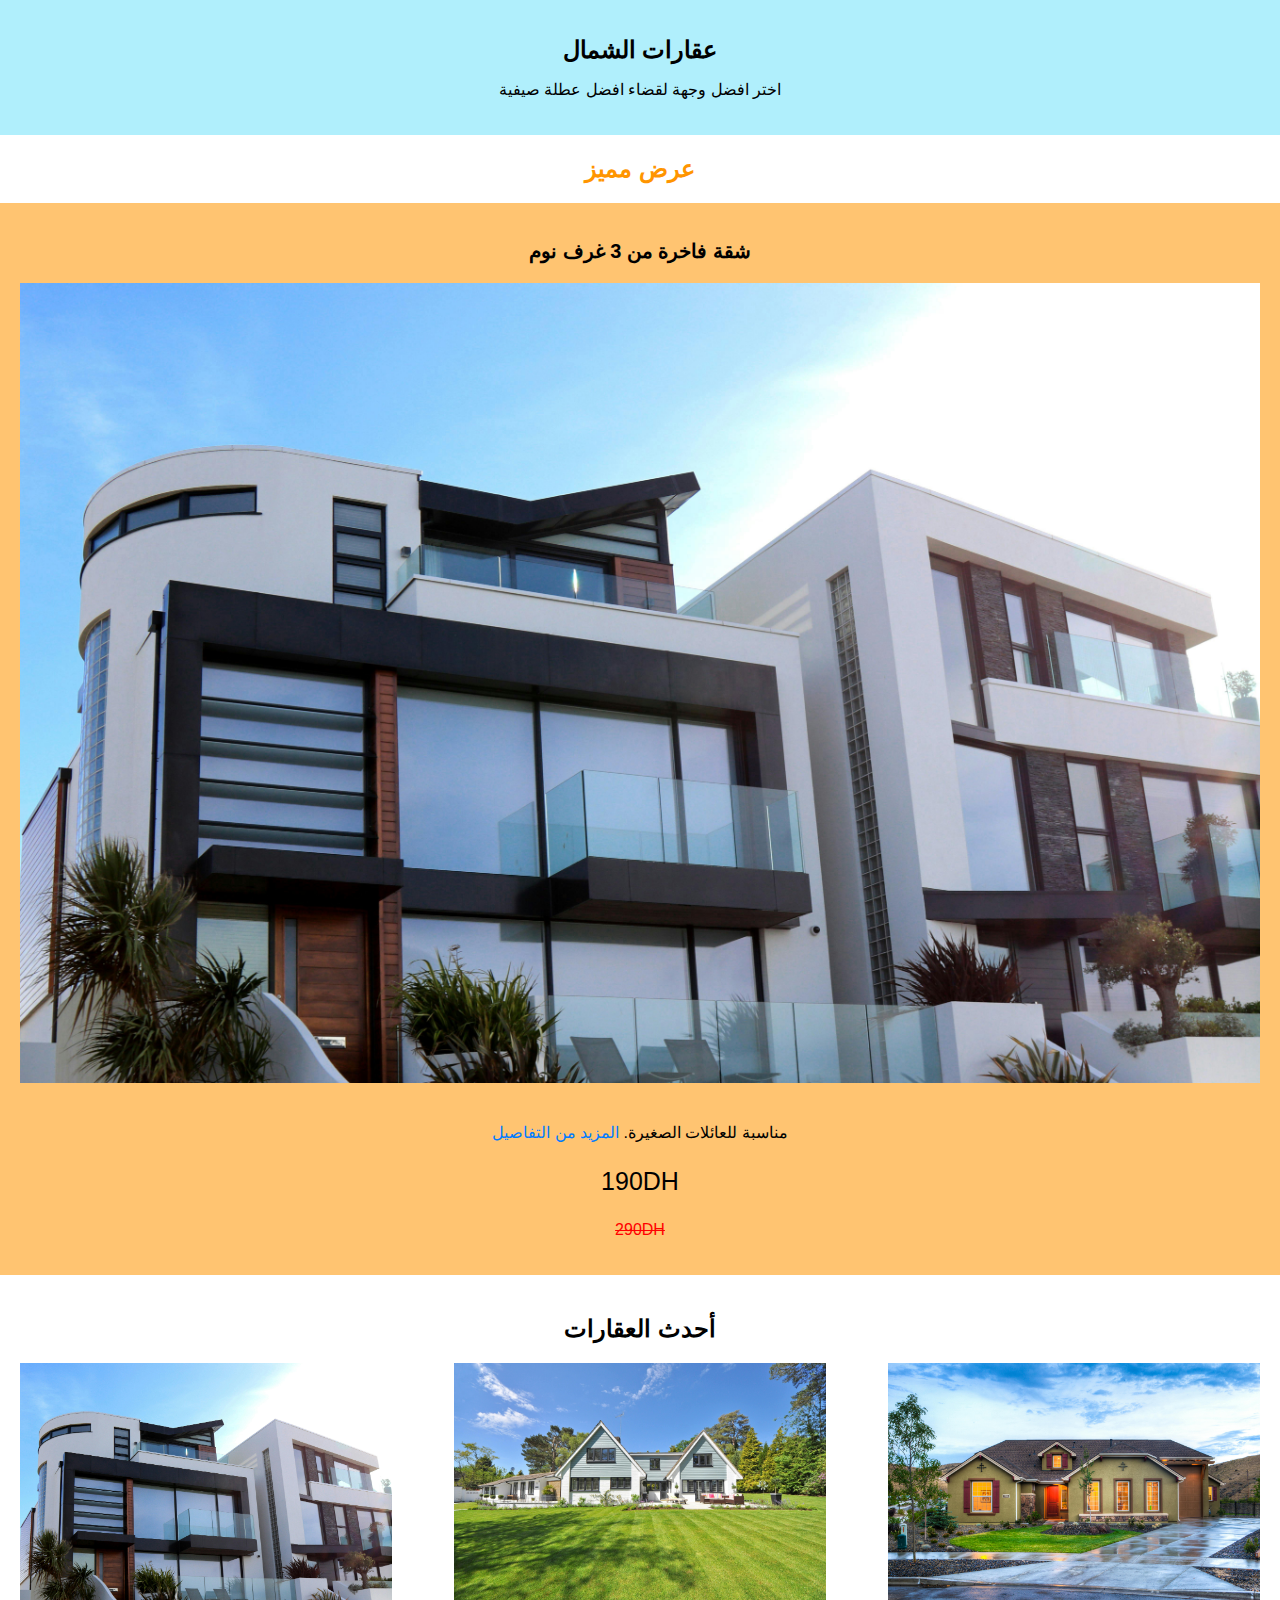
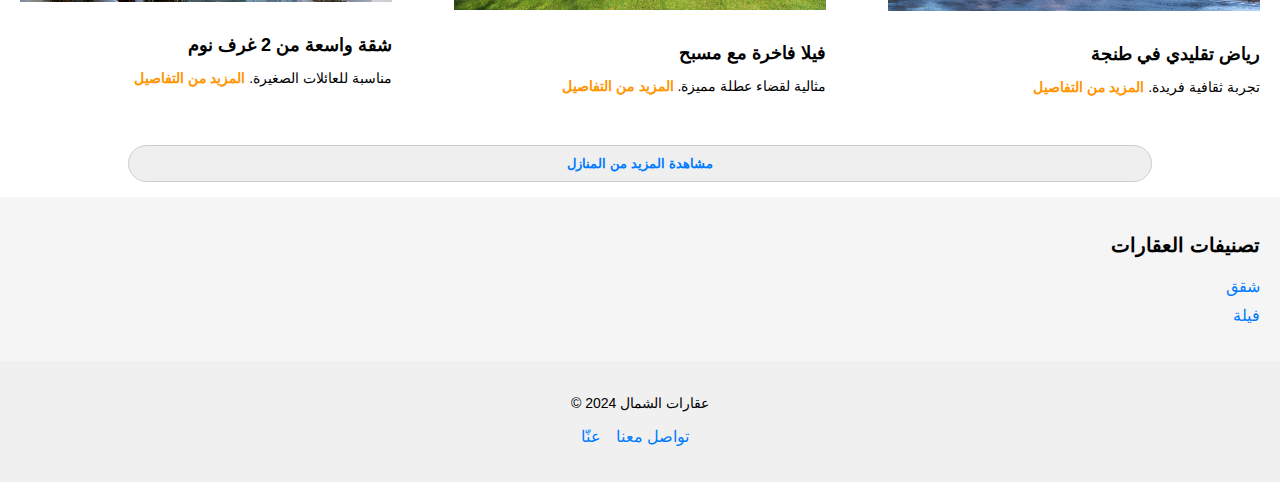
<file: index.html>
<!DOCTYPE html>
<html lang="ar">
<head>
    <meta charset="UTF-8">
    <meta name="viewport" content="width=device-width, initial-scale=1.0">
    <title>عقارات الشمال</title>
    <link rel="stylesheet" href="style.css">
</head>
<body>
    <header>
        <h1>عقارات الشمال</h1>
        <p>اختر افضل وجهة لقضاء افضل عطلة صيفية</p>
    </header>

    <!--عرض مميز-->
    <h2 class="h23">عرض مميز</h2>
    <section class="featured-property">
        <h2>عرض مميز</h2>
        <img src="img/img5.jpg" alt="صورة العقار المميز">
        <p>شقة فاخرة من 3 غرف نوم في قلب مدينة المضيق. <a href="#">المزيد من التفاصيل</a></p>
        <p id="pree"><i>190 DH </i><p  id="nopre">280 DH</p></p>
    </section>

    <section class="latest-properties">
       <div class="he3">
        <h2>أحدث العقارات</h2>
       </div>

        <div class="property">
            <img src="img/img1.jpg" alt="صورة العقار">
            <h3>شقة واسعة من 2 غرف نوم</h3>
            <p>مناسبة للعائلات الصغيرة. <a href="#">المزيد من التفاصيل</a></p>
        </div>
        <div class="property">
            <img src="img/img2.jpg" alt="صورة العقار">
            <h3>فيلا فاخرة مع مسبح</h3>
            <p>مثالية لقضاء عطلة مميزة. <a href="#">المزيد من التفاصيل</a></p>
        </div>
        <div class="property">
            <img src="img/img3.jpg" alt="صورة العقار">
            <h3>رياض تقليدي في طنجة</h3>
            <p>تجربة ثقافية فريدة. <a href="#">المزيد من التفاصيل</a></p>
        </div>
        
    </section>

    <div class="veomore">
        <button><a href="search-results.html">مشاهدة المزيد من المنازل</a></button>
    </div>

    <section class="property-categories">
        <h2>تصنيفات العقارات</h2>
        <ul>
            <li><a href="#">شقق</a></li>
            <li><a href="#">فيلة </a></li>
        </ul>
    </section>

    <footer>
        <p>&copy; 2024 عقارات الشمال</p>
        <ul>
            <li><a href="">عنّا</a></li>
            <li><a href="#">تواصل معنا</a></li>
        </ul>
    </footer>
    <script src="script.js"></script>
</body>
</html>
</file>
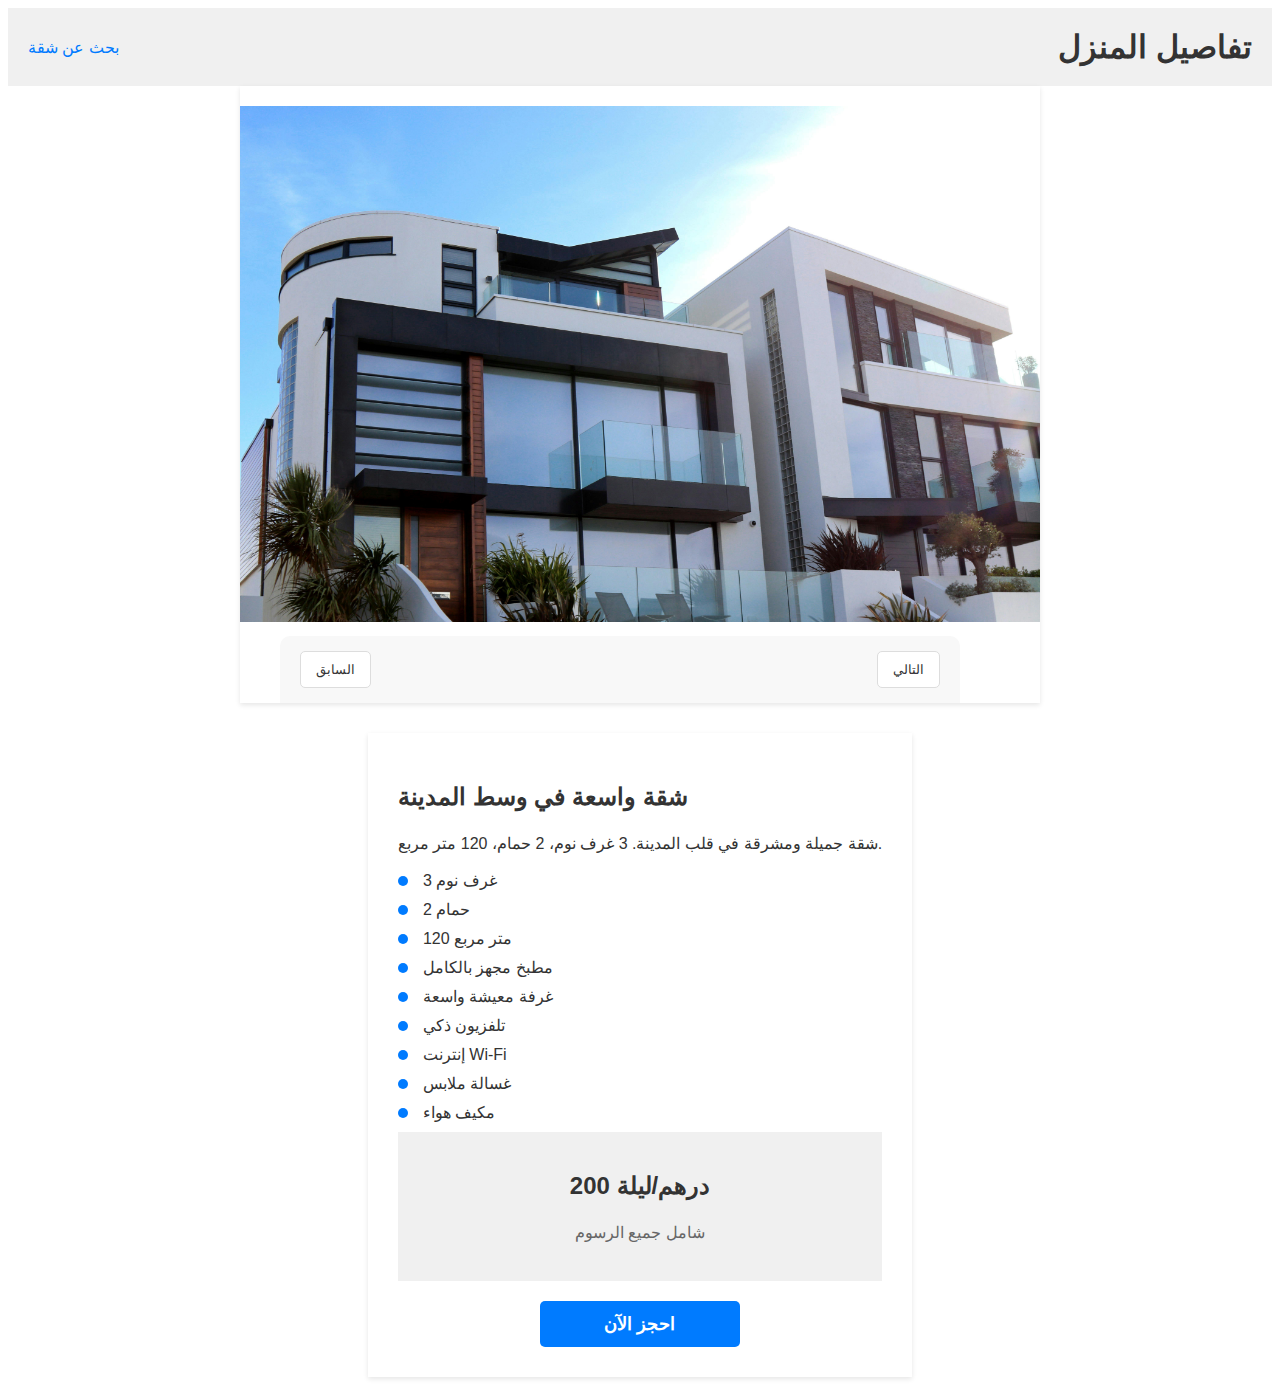
<file: house.html>
<!DOCTYPE html>
<html lang="ar">
<head>
  <meta charset="UTF-8">
  <meta name="viewport" content="width=device-width, initial-scale=1.0">
  <title>تفاصيل المنزل</title>
  <link rel="stylesheet" href="house.css">
</head>
<body>
  <header>
    <a href="index.html">بحث عن شقة</a> <h1>تفاصيل المنزل</h1>
  </header>

  <main id="main-content">
    <div class="house-container">
      <div class="house-images-container">
        <div id="house-images"></div>
        <nav class="house-images-nav">
          <button id="prev-image">السابق</button>
          <button id="next-image">التالي</button>
        </nav>
      </div>

      <div class="house-info">
        <h2>شقة واسعة في وسط المدينة</h2>
        <p>شقة جميلة ومشرقة في قلب المدينة. 3 غرف نوم، 2 حمام، 120 متر مربع.</p>
        <ul>
          <li>3 غرف نوم</li>
          <li>2 حمام</li>
          <li>120 متر مربع</li>
          <li>مطبخ مجهز بالكامل</li>
          <li>غرفة معيشة واسعة</li>
          <li>تلفزيون ذكي</li>
          <li>إنترنت Wi-Fi</li>
          <li>غسالة ملابس</li>
          <li>مكيف هواء</li>
        </ul>
        <div class="price-info">
            <div class="house-price">
                <h2>200 درهم/ليلة</h2>
                <p>شامل جميع الرسوم</p>
              </div>
          </div>
          <button class="book-button" onclick="location.href='resetHousr.html'">احجز الآن</button>
        </div>
      </div>
    </div>
  </main>

  <script>
// ... (Previous JavaScript code)

// House images data
const houseImages = ['img/img1.jpg', 'img/img2.jpg', 'img/img3.jpg'];
let currentImageIndex = 0;

// Show house image function
function showHouseImage(imageIndex) {
  const houseImage = document.getElementById('house-images');
  houseImage.innerHTML = `<img src="${houseImages[imageIndex]}" alt="صورة المنزل">`;
}

// Previous image function
function prevImage() {
  if (currentImageIndex > 0) {
    currentImageIndex--;
    showHouseImage(currentImageIndex);
    updateNavigationButtons();
  }
}

// Next image function
function nextImage() {
  if (currentImageIndex < houseImages.length - 1) {
    currentImageIndex++;
    showHouseImage(currentImageIndex);
    updateNavigationButtons();
  }
}

// Update navigation buttons state
function updateNavigationButtons() {
  const prevButton = document.getElementById('prev-image');
  const nextButton = document.getElementById('next-image');

  prevButton.disabled = currentImageIndex === 0;
  nextButton.disabled = currentImageIndex === houseImages.length - 1;
}

// Initialize house images
showHouseImage(currentImageIndex);
updateNavigationButtons();

// Add event listeners to navigation buttons
document.getElementById('prev-image').addEventListener('click', prevImage);
document.getElementById('next-image').addEventListener('click', nextImage);

  </script>
</body>
</html>
</file>
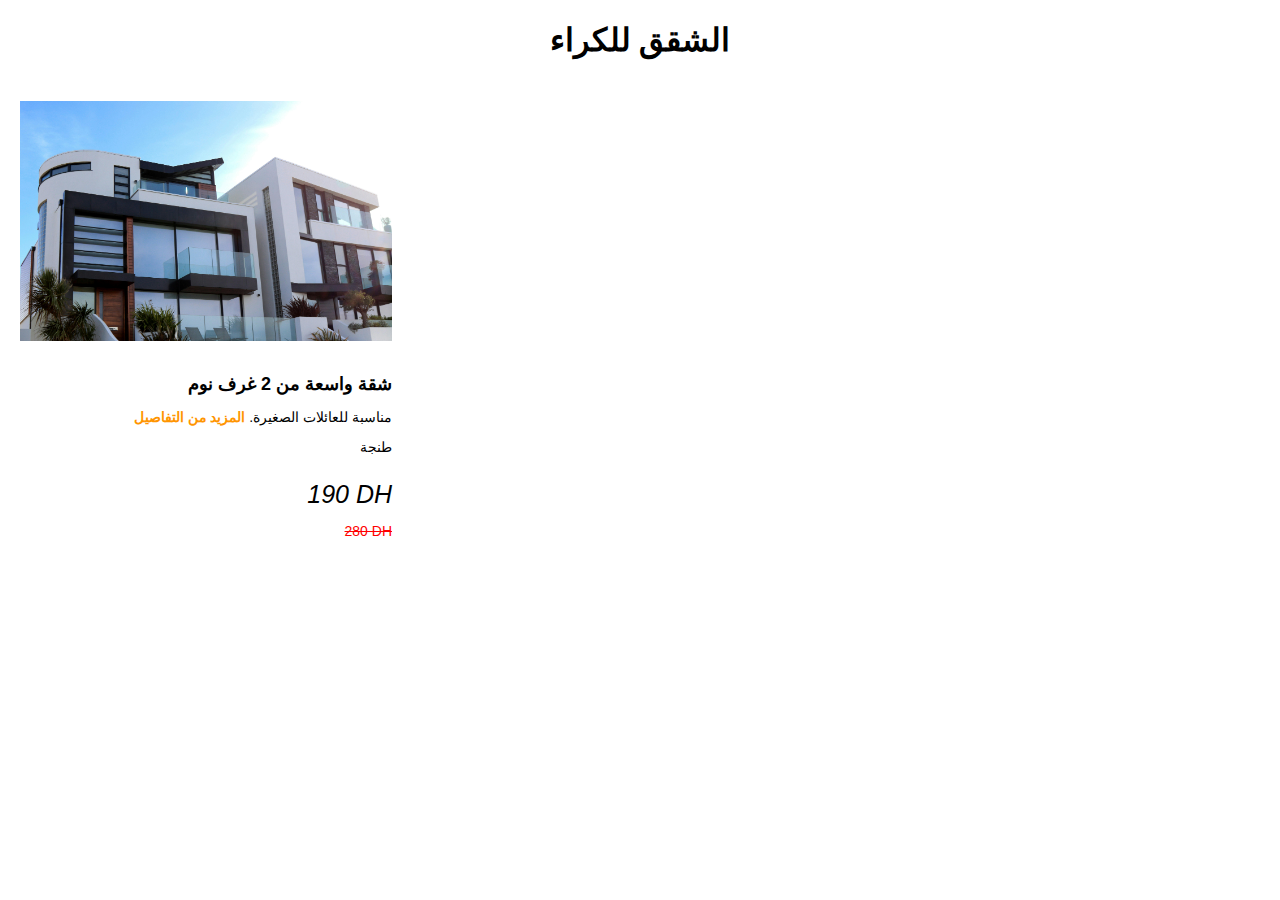
<file: search-results.html>
<!DOCTYPE html>
<html lang="ar">
<head>
  <meta charset="UTF-8">
  <meta name="viewport" content="width=device-width, initial-scale=1.0">
  <title>نتائج البحث عن الشقق</title>
  <link rel="stylesheet" href="style.css">
</head>
<body>
  <h1 id="helsa">الشقق للكراء</h1>

  <section class="search-bar">
    <form action="#">
        <select >
            <option value="" id="city-select">أين تبحث؟</option>
            <option value="طنجة">طنجة</option>
            <option value="تطوان">تطوان</option>
            <option value="الحسيمة">الحسيمة</option>
            <option value="الجبهة">الجبهة</option>
            <option value="المضيق">المضيق</option>
        </select>
        <select>
            <option value="" id="bedrooms-select">عدد الغرف</option>
            <option value="1">1</option>
            <option value="2">2</option>
            <option value="3">3</option>
            <option value="4">4+</option>
        </select>
        <input type="number" placeholder="السعر الأدنى" id="min-price">
        <input type="number" placeholder="السعر الأعلى" id="max-price">
        <button type="submit" id="search-button">بحث</button>
    </form>
</section>
<section class="latest-properties">
  <div class="property" id="property">
      <img src="img/img1.jpg" alt="صورة العقار">
      <h3>شقة واسعة من 2 غرف نوم</h3>
      <p>مناسبة للعائلات الصغيرة. <a href="house.html">المزيد من التفاصيل</a></p>
      <p>طنجة</p>
      <p id="pree"><i>190 DH </i><p  id="nopre">280 DH</p></p>
  </div>
</section>



  <script src="script.js"></script>
</body>
</html>
</file>
<file: style.css>
body {
    font-family: Arial, sans-serif;
    margin: 0;
    padding: 0;
}

header {
    background-color: #b0effc;
    padding: 20px;
    text-align: center;
}

header h1 {
    font-size: 24px;
    margin-bottom: 10px;
}

header p {
    font-size: 16px;
}

.search-bar {
    padding: 20px;
    background-color: #fff;
    display: none;
}

.search-bar form {
    display: flex;
    flex-wrap: wrap;
    justify-content: space-between;
}

.search-bar input,
.search-bar select {
    padding: 10px;
    margin: 5px;
    border: 1px solid #ccc;
    border-radius: 5px;
}

.search-bar button {
    padding: 10px 20px;
    background-color: #007bff;
    color: #fff;
    border: none;
    border-radius: 5px;
    cursor: pointer;
}

.featured-property {
    padding: 20px;
    background-color: #ffb753d2;
    text-align: center;
}

.featured-property h2 {
    font-size: 20px;
    margin-bottom: 20px;
}

.featured-property img {
    width: 100%;
    height: auto;
    margin-bottom: 20px;
}

.featured-property a {
    color: #007bff;
    text-decoration: none;
}



/*container page*/

#pree{
    font-size: 25px;
    
}
#nopre{
    color: red;
    text-decoration: line-through;
    text-decoration-style: middle;
}




.h23{
    color: #ff9500;
    text-align: center;
}

.latest-properties .he3{
    width: 100%;
    text-align: center;
}
.latest-properties {
    padding: 20px;
    background-color: #fff;
    display: flex;
    flex-wrap: wrap;
    justify-content: space-between;
}

.latest-properties .property {
    width: 30%;
    margin-bottom: 20px;
    text-align: end;
}

.latest-properties .property img {
    width: 100%;
    height: auto;
    margin-bottom: 10px;
}

.latest-properties .property h3 {
    font-size: 18px;
    margin-bottom: 10px;
}

.latest-properties .property p {
    font-size: 14px;
    margin-bottom: 10px;
}
.latest-properties .property p a {
    font-size: 14px;
    margin-bottom: 10px;
    color: #ff9500;
    text-decoration: dashed;
    font-weight: bolder;
}

.property-categories {
    padding: 20px;
    background-color: #f5f5f5;
    text-align: end;
}

.property-categories h2 {
    font-size: 20px;
    margin-bottom: 20px;
}

.property-categories ul {
    list-style: none;
    padding: 0;
}

.property-categories li {
    margin-bottom: 10px;
}

.property-categories a {
    color: #007bff;
    text-decoration: none;
}

footer {
    background-color: #f0f0f0;
    padding: 20px;
    text-align: center;
}

footer p {
    font-size: 14px;
    margin-bottom: 10px;
}

footer ul {
    list-style: none;
    padding: 0;
}

footer li {
    display: inline-block;
    margin-right: 10px;
}
footer li a {
  text-decoration: none;
  color: #007bff;
}
.featured-property.transition-right-to-left {
    animation: slideInRight 0.5s ease-in-out forwards; 
}
#helsa{
    text-align: center;
}

.veomore button{
    padding: 10px;
    width: 80%;
    margin-bottom: 15px;
    margin-left: 10%;
    border: 0.2px solid #ccc;
    border-radius: 19px;
    cursor: pointer;
}
.veomore button a{
    text-decoration: none;
    text-align: center;
    color: #007bff;
    font-weight: bolder;
}




















  /*responsive web desine*/
  @keyframes slideInRight {
    from { right: -100%; }
    to { right: 0; }
  }



@media (max-width: 768px) {
    .latest-properties .property {
      width: calc(50% - 20px); 
    }
  }
  
  @media (max-width: 480px) {
    .latest-properties .property {
      width: 100%; 
    }
  
    .search-bar form {
      flex-direction: column; 
    }
  }
</file>
<file: house.css>
/* style.css */

body {
    font-family: sans-serif;
    color: #333;
  }
  
  header {
    display: flex;
    justify-content: space-between;
    align-items: center;
    padding: 20px;
    background-color: #f0f0f0;
  }
  
  a {
    color: #007bff;
    text-decoration: none;
  }
  
  h1 {
    margin: 0;
  }

  .main-container {
    width: 90%;
    max-width: 1200px;
    margin: 0 auto;
    padding: 20px;
  }
  
  /* House container */
  
  .house-container {
    display: flex;
    flex-direction: column;
    align-items: center;
    gap: 30px; /* Increased spacing between house elements */
  }
  
  /* House images container */
  
  .house-images-container {
    width: 100%;
    max-width: 800px;
    border: none; /* Removed border */
    box-shadow: 0 2px 5px rgba(0, 0, 0, 0.1); /* Added shadow */
    padding: 0; /* Removed padding */
  }
  
  .house-images-container img {
    width: 100%;
    height: auto;
    object-fit: cover;
    margin-bottom: 10px;
    margin-top: 20px;
  }
  
  /* House images navigation */
  
  .house-images-nav {
    width: 80%;
    display: flex;
    justify-content: space-between;
    padding: 15px 20px; /* Adjusted padding */
    border-radius: 10px 10px 0 0;
    background-color: #f8f8f8;
    margin-left: 5%;
  }
  
  .house-images-nav button {
    background-color: #fff;
    border: 1px solid #ddd;
    padding: 10px 15px; /* Adjusted padding */
    cursor: pointer;
    border-radius: 5px;
    color: #333;
    transition: background-color 0.3s ease;
  }
  
  .house-images-nav button:hover {
    background-color: #e6e6e6;
  }
  
  /* House info */
  
  .house-info {
    background-color: #fff;
    box-shadow: 0 2px 5px rgba(0, 0, 0, 0.1);
    padding: 30px; /* Increased padding */
  }
  
  .house-info h2 {
    font-size: 24px;
    margin-bottom: 20px;
  }
  
  .house-info p {
    margin-bottom: 15px;
    line-height: 1.6; /* Increased line-height for better readability */
  }
  
  .house-info ul {
    list-style: none;
    padding: 0;
    margin: 0;
  }
  .house-info li {
    display: flex;
    align-items: center;
    margin-bottom: 10px; /* Adjusted spacing between list items */
  }
  
  .house-info li::before {
    content: '';
    width: 10px;
    height: 10px;
    background-color: #007bff;
    border-radius: 50%;
    margin-right: 15px; /* Adjusted margin between icon and text */
  }
  
  .book-button {
    font-size: 18px;
    font-weight: bold;
    text-transform: uppercase;
    background-color: #007bff;
    color: white;
    padding: 12px 20px;
    border: none;
    cursor: pointer;
    border-radius: 5px;
    margin-top: 20px;
    width: 100%;
    max-width: 200px;
    display: block;
    margin: 0 auto;
    text-align: center;
    transition: background-color 0.3s ease;
  }
  
  .book-button:hover {
    background-color: #0056b3;
  }
  










  .house-price {
    background-color: #f0f0f0;
    padding: 20px;
    margin-bottom: 20px;
    text-align: center;
  }
  
  .house-price h2 {
    font-size: 24px;
    font-weight: bold;
    color: #333;
  }
  
  .house-price p {
    font-size: 16px;
    color: #666;
  }

















  /* Media queries for responsiveness */
  
  @media (max-width: 768px) {
    .house-images-container {
      flex-direction: row; /* Make images stack horizontally on small screens */
    }
  
    .house-info {
      flex-direction: column; /* Make info stack vertically on small screens */
    }
  
    .book-button {
      width: auto; /* Make button full width on small screens */
    }
  }
</file>
